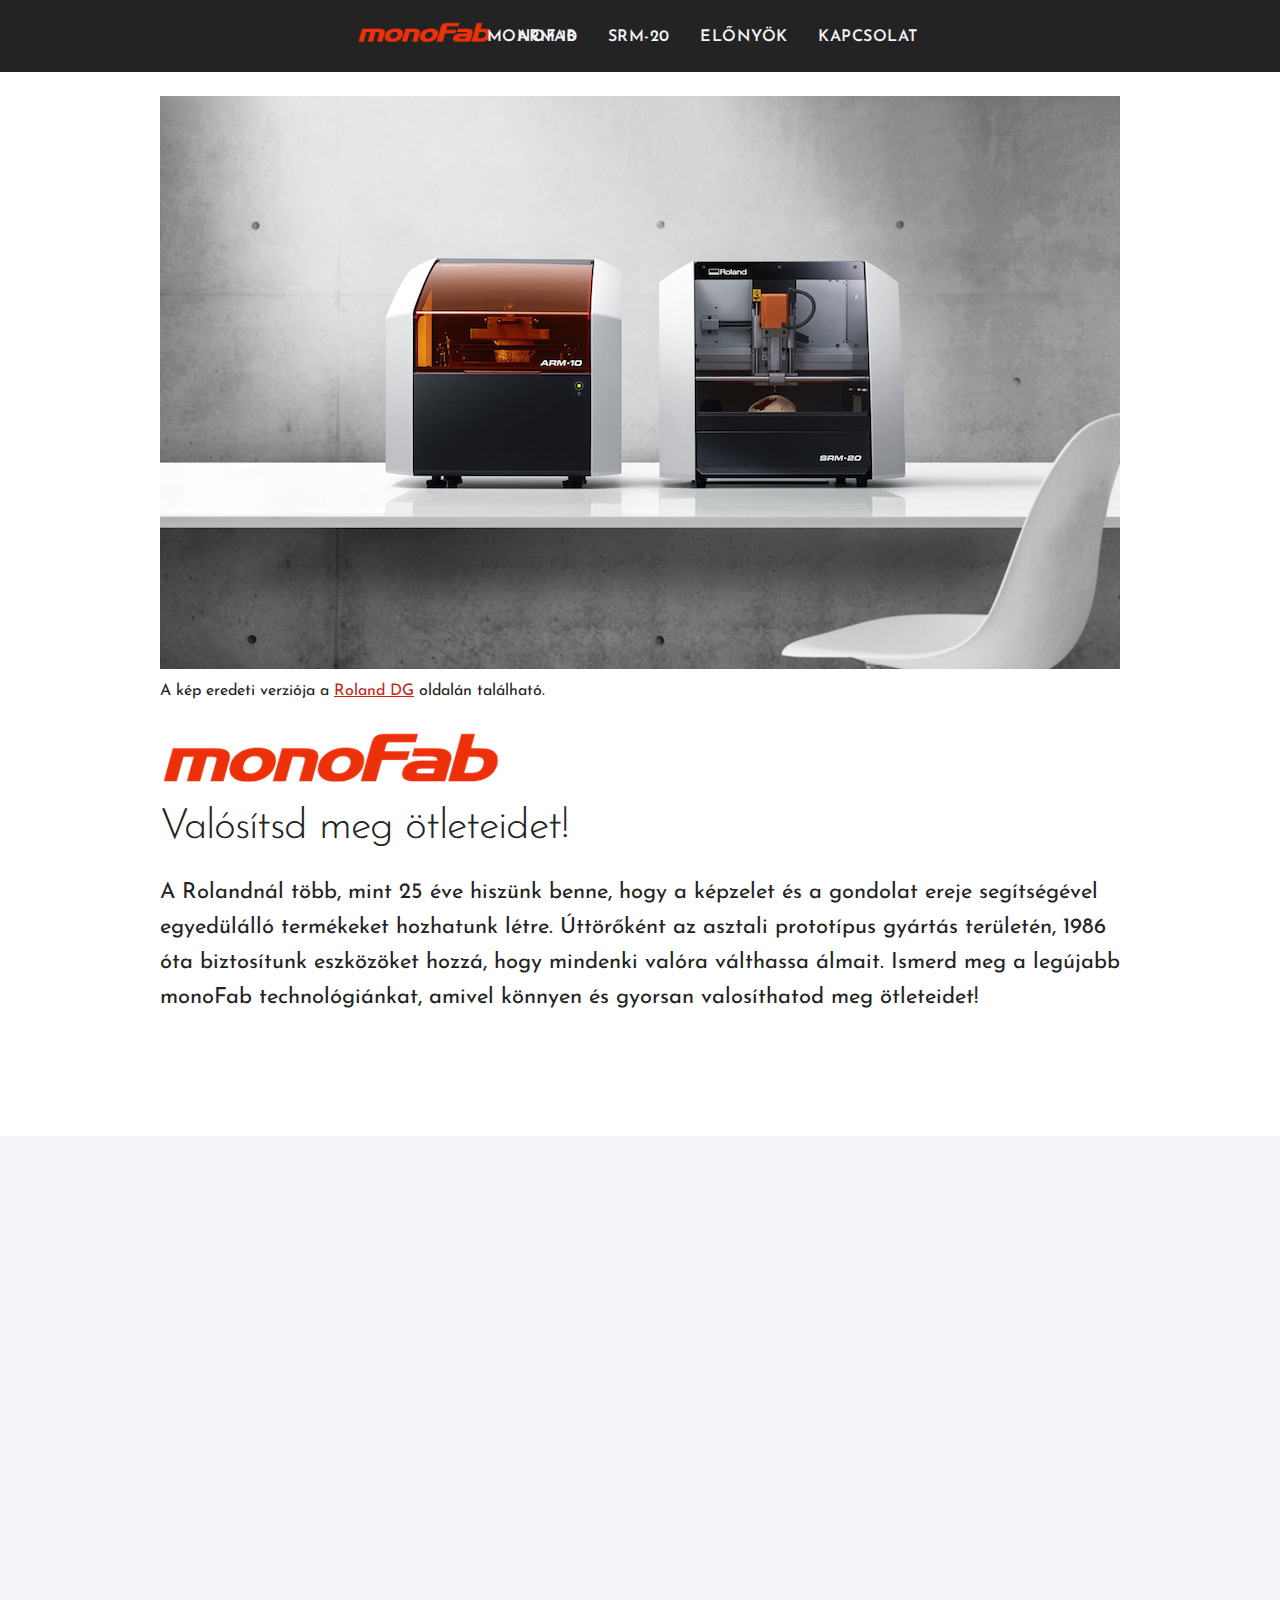
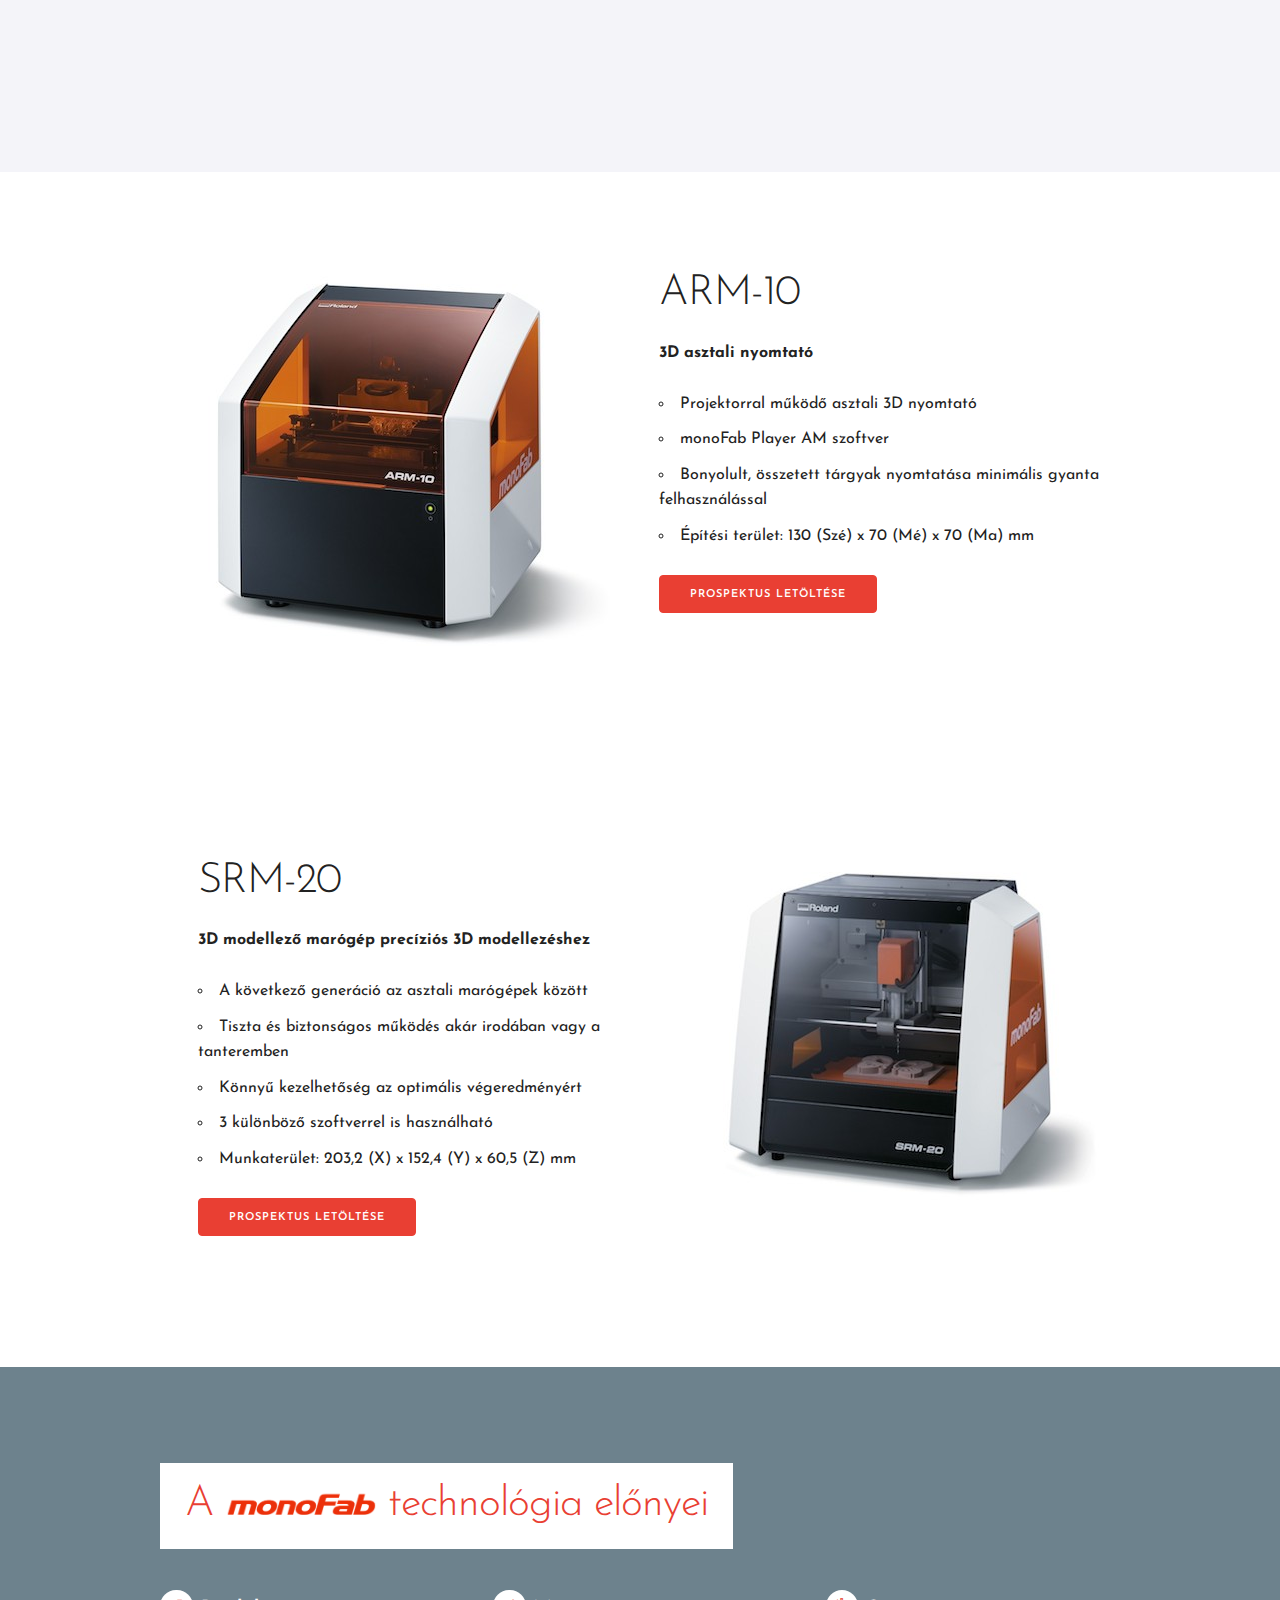
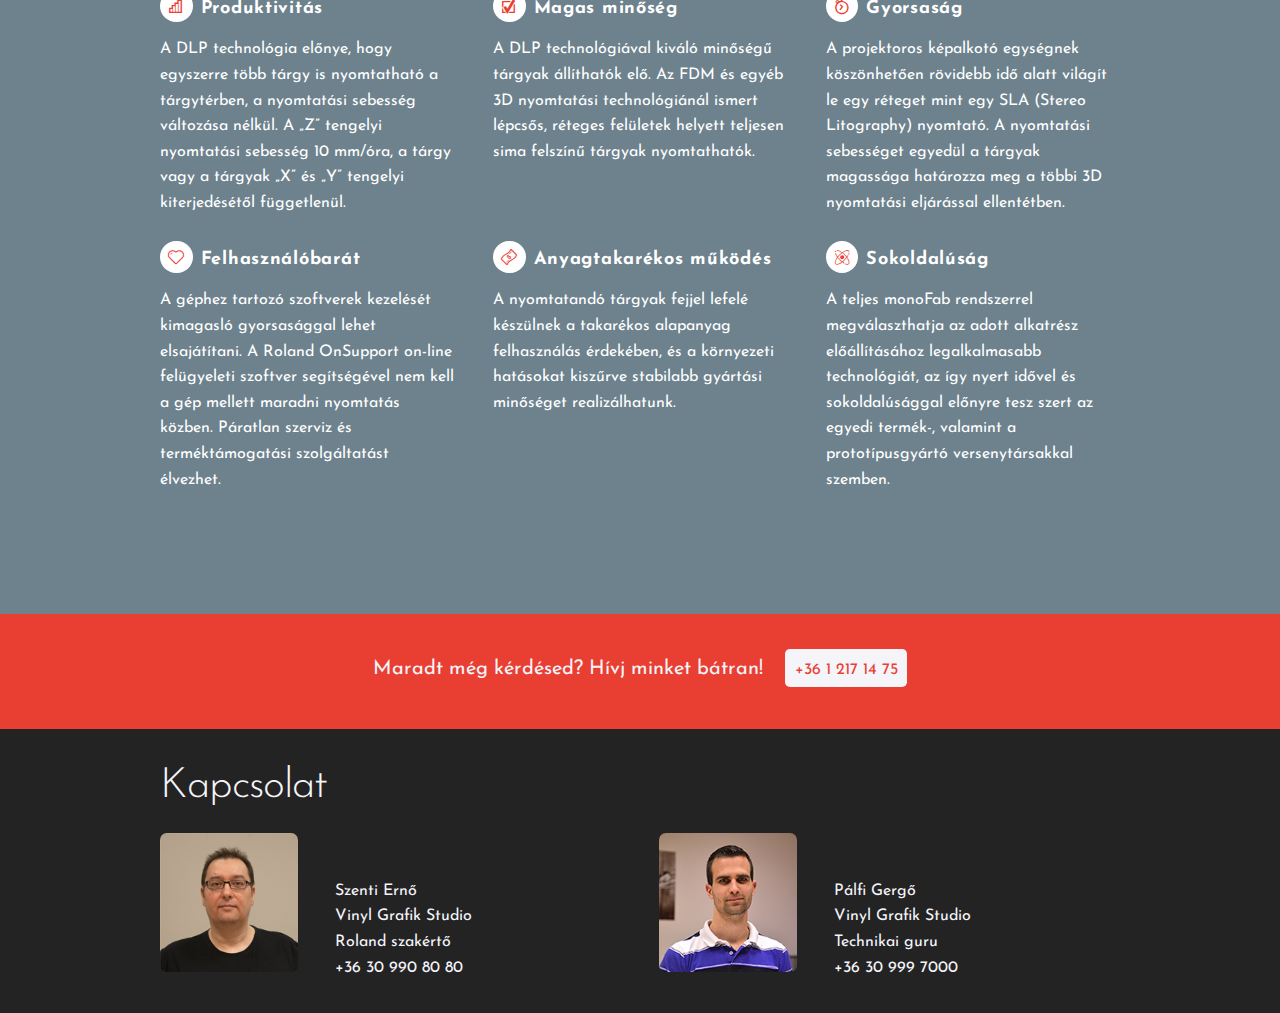
<file: index.html>
<!DOCTYPE html>
<html lang="en">
<head>

  <!-- Basic Page Needs -->
  <meta charset="utf-8">
  <meta http-equiv="X-UA-Compatible" content="IE=edge">
  <title>monoFab</title>
  <meta name="description" content="monoFab 3D Technológia - asztali tervezés és gyártás a Roland DG segítségével">
  <meta name="author" content="Vinyl Grafik Studio">

  <!-- Mobile Specific Metas -->
  <meta name="HandheldFriendly" content="True">
  <meta name="viewport" content="width=device-width, initial-scale=1">

  <!-- Schema.org markup for Google+ -->
  <meta itemprop="name" content="monoFab - 3D prototípusgyártás">
  <meta itemprop="description" content="monoFab 3D Technológia - asztali tervezés és gyártás a Roland DG segítségével">
  <meta itemprop="image" content="/images/monofab_3d.jpg">

  <!-- Twitter Card data -->
  <meta name="twitter:card" content="summary_large_image">
  <meta name="twitter:title" content="monoFab - 3D prototípusgyártás">
  <meta name="twitter:description" content="monoFab 3D Technológia - asztali tervezés és gyártás a Roland DG segítségével">
  <!-- Twitter summary card with large image must be at least 280x150px -->
  <meta name="twitter:image:src" content="/images/monofab_3d.jpg">

  <!-- Open Graph data -->
  <meta property="og:title" content="monoFab - 3D prototípusgyártás">
  <meta property="og:type" content="blog">
  <meta property="og:url" content="http://www.monofab.hu">
  <meta property="og:image" content="/images/monofab_3d.jpg">
  <meta property="og:description" content="monoFab 3D Technológia - asztali tervezés és gyártás a Roland DG segítségével">
  <meta property="og:site_name" content="monoFab">

  <!-- FONT -->
  <link href="http://fonts.googleapis.com/css?family=Josefin+Sans:300,400,600&subset=latin,latin-ext" rel="stylesheet" type="text/css">

  <!-- CSS -->
  <link rel="stylesheet" href="css/main.min.css">

  <!-- Favicon -->
  <link rel="icon" type="image/png" href="images/favicon.png">

  <!-- Analytics -->
  <script>
    (function(i,s,o,g,r,a,m){i['GoogleAnalyticsObject']=r;i[r]=i[r]||function(){
    (i[r].q=i[r].q||[]).push(arguments)},i[r].l=1*new Date();a=s.createElement(o),
    m=s.getElementsByTagName(o)[0];a.async=1;a.src=g;m.parentNode.insertBefore(a,m)
    })(window,document,'script','//www.google-analytics.com/analytics.js','ga');

    ga('create', 'UA-62587337-1', 'auto');
    ga('send', 'pageview');

  </script>

</head>
<body>

  <!-- Primary Page Layout
  –––––––––––––––––––––––––––––––––––––––––––––––––– -->
  
  <nav>
    <a id="nav-toggle" href="#" aria-hidden="true"><span></span></a>
    <a href="#intro" class="logo">Monofab</a>
    <a href="#arm">ARM-10</a>
    <a href="#srm">SRM-20</a>
    <a href="#tips">Előnyök</a>
    <a href="#cta">Kapcsolat</a>
  </nav>
  <article role="main">
    <!-- Introduction -->
    <section id="intro">
        <div class="container" >
          <figure>
            <img class="u-max-full-width" src="images/monofab_3d.jpg" srcset="images/monofab_3d_m.jpg 1.5x" alt="Roland asztali 3D marógép és 3D nyomtató egy modern környezetben" />
            <figcaption>A kép eredeti verziója a <a href="http://www.rolanddg.com/monofab/concept/index.html">Roland DG</a> oldalán található.</figcaption>
          </figure>
          <h1>monoFab</h1>
          <h2>Valósítsd meg ötleteidet!</h2>
          <p>
            A Rolandnál több, mint 25 éve hiszünk benne, hogy a képzelet és a gondolat ereje segítségével egyedülálló termékeket hozhatunk létre. Úttörőként az asztali prototípus gyártás területén, 1986 óta biztosítunk eszközöket hozzá, hogy mindenki valóra válthassa álmait. Ismerd meg a legújabb monoFab technológiánkat, amivel könnyen és gyorsan valosíthatod meg ötleteidet!
          </p>
        </div>
    </section>

    <!-- Demo video -->
    <section id="video">
      <div class="container">
        <figure class="videowrapper row">
          <iframe width="700" height="394" src="https://www.youtube.com/embed/5RvzdHXL7Gw" frameborder="0" allowfullscreen></iframe>
        </figure>
      </div>
    </section>

    <!-- Product 1: ARM -->
    <section id="arm">
      <div class="container">
        <figure class="six columns">
          <img class="u-max-full-width" src="images/arm-10.jpg" srcset="images/arm-10_m.jpg 1.5x, images/arm-10_l.jpg 2x" alt="Roland ARM-10 3D nyomtató" />
        </figure>
        <div class="six columns">
          <h2>ARM-10</h2>
          <p><strong>3D asztali nyomtató</strong></p>
          <p>
            <ul>
              <li>Projektorral működő asztali 3D nyomtató</li>
              <li>monoFab Player AM szoftver</li>
              <li>Bonyolult, összetett tárgyak nyomtatása minimális gyanta felhasználással</li>
              <li>Építési terület: 130 (Szé) x 70 (Mé) x 70 (Ma) mm</li>
            </ul>
            <a class="button button-primary" href="#">Prospektus letöltése</a>
          </p>
        </div>
      </div>
    </section>

    <!-- Product 2: SRM -->
    <section id="srm">
      <div class="container">
        <figure class="six columns u-pull-right">
          <img class="u-max-full-width" src="images/srm-20.jpg" rcset="images/srm-20_m.jpg 1.5x, images/srm-20_l.jpg 2x" alt="Roland SRM-20 3D marógép" />
        </figure>
        <div class="six columns">
          <h2>SRM-20</h2>
          <p><strong>3D modellező marógép precíziós 3D modellezéshez</strong></p>
          <p>
            <ul>
              <li>A következő generáció az asztali marógépek között</li>
              <li>Tiszta és biztonságos működés akár irodában vagy a tanteremben</li>
              <li>Könnyű kezelhetőség az optimális végeredményért</li>
              <li>3 különböző szoftverrel is használható</li>
              <li>Munkaterület: 203,2 (X) x 152,4 (Y) x 60,5 (Z) mm</li>
            </ul>
            <a class="button button-primary" href="#">Prospektus letöltése</a>
          </p>
        </div>
      </div>
    </section>

    <!-- Advantages -->
    <section id="tips">
      <div class="container">
        <h2 class="row">A <span>monoFab</span> technológia előnyei</h2>
        <div class="row">
          <div class="four columns">
            <h3><span class="icon-connection-empty"></span>Produktivitás</h3>
            <p>
              A DLP technológia előnye, hogy egyszerre több tárgy is nyomtatható a tárgytérben, a nyomtatási sebesség változása nélkül. A „Z” tengelyi nyomtatási sebesség 10 mm/óra, a tárgy vagy a tárgyak „X” és „Y” tengelyi kiterjedésétől függetlenül.
            </p>
          </div>
          <div class="four columns">
            <h3><span class="icon-checkbox-checked"></span>Magas minőség</h3>
            <p>
              A DLP technológiával kiváló minőségű tárgyak állíthatók elő. Az FDM és egyéb 3D nyomtatási technológiánál ismert lépcsős, réteges felületek helyett teljesen sima felszínű tárgyak nyomtathatók.
            </p>
          </div>
          <div class="four columns">
            <h3><span class="icon-stopwatch"></span>Gyorsaság</h3>
            <p>
              A projektoros képalkotó egységnek köszönhetően rövidebb idő alatt világít le egy réteget mint egy SLA (Stereo Litography) nyomtató. A nyomtatási sebességet egyedül a tárgyak magassága határozza meg a többi 3D nyomtatási eljárással ellentétben.
            </p>
          </div>
        </div>
        <div class="row">
          <div class="four columns">
            <h3><span class="icon-heart"></span>Felhasználóbarát</h3>
            <p>
              A géphez tartozó szoftverek kezelését kimagasló gyorsasággal lehet elsajátítani. A Roland OnSupport on-line felügyeleti szoftver segítségével nem kell a gép mellett maradni nyomtatás közben. Páratlan szerviz és terméktámogatási szolgáltatást élvezhet.
            </p>
          </div>
          <div class="four columns">
            <h3><span class="icon-banknote"></span>Anyagtakarékos működés</h3>
            <p>
              A nyomtatandó tárgyak fejjel lefelé készülnek a takarékos alapanyag felhasználás érdekében, és a környezeti hatásokat kiszűrve stabilabb gyártási minőséget realizálhatunk.
            </p>
          </div>
          <div class="four columns">
            <h3><span class="icon-atom"></span>Sokoldalúság</h3>
            <p>
              A teljes monoFab rendszerrel megválaszthatja az adott alkatrész előállításához legalkalmasabb technológiát, az így nyert idővel és sokoldalúsággal előnyre tesz szert az egyedi termék-, valamint a prototípusgyártó versenytársakkal szemben.
            </p>
          </div>
        </div>
      </div>
    </section>
    <!-- CTA -->
    <section id="cta">
      <div class="container">
        <p>Maradt még kérdésed? Hívj minket bátran! <span class="phone">+36 1 217 14 75</span></p>
        
      </div>
    </section>
  </article>
  <footer>
    <div class="container">
      <h2>Kapcsolat</h2>
      <div class="row">
        <div class="six columns">
          <img src="images/erno.jpg" alt="Szenti Erno"/>
          <div>
            <p>Szenti Ernő</p>
            <p>Vinyl Grafik Studio</p>
            <p>Roland szakértő</p>
            <p>+36 30 990 80 80</p>
          </div>
        </div>
        <div class="six columns">
          <img src="images/gergo.jpg" alt="Palfi Gergo"/>
          <div>
            <p>Pálfi Gergő</p>
            <p>Vinyl Grafik Studio</p>
            <p>Technikai guru</p>
            <p>+36 30 999 7000</p>
          </div>
        </div>
      </div>
    </div>
  </footer>

  <!-- Mobile menu handler -->
  <script>
  document.querySelector("#nav-toggle").addEventListener("click",function(e){e.preventDefault(); var t=this.parentElement.className; this.parentElement.className=t.length>0?"":"active";});var i,otherLinks=document.querySelectorAll("nav a:not(#nav-toggle)"),len=otherLinks.length;for(i=0;len>i;i++)otherLinks[i].addEventListener("click",function(){this.parentElement.className.length>0&&(this.parentElement.className="")});
  </script>

<!-- End Document -->
</body>
</html>
</file>
<file: css/main.min.css>
/*! normalize.css v3.0.2 | MIT License | git.io/normalize */html{font-family:sans-serif;-ms-text-size-adjust:100%;-webkit-text-size-adjust:100%}body{margin:0}article,aside,details,figcaption,figure,footer,header,hgroup,main,menu,nav,section,summary{display:block}audio,canvas,progress,video{display:inline-block;vertical-align:baseline}audio:not([controls]){display:none;height:0}[hidden],template{display:none}a{background-color:transparent}a:active,a:hover{outline:0}abbr[title]{border-bottom:1px dotted}b,strong{font-weight:700}dfn{font-style:italic}h1{margin:.67em 0}mark{background:#ff0;color:#000}small{font-size:80%}sub,sup{font-size:75%;line-height:0;position:relative;vertical-align:baseline}sup{top:-.5em}sub{bottom:-.25em}img{border:0}svg:not(:root){overflow:hidden}hr{-moz-box-sizing:content-box;box-sizing:content-box;height:0}pre{overflow:auto}code,kbd,pre,samp{font-family:monospace,monospace;font-size:1em}button,input,optgroup,select,textarea{color:inherit;font:inherit;margin:0}button{overflow:visible}button,select{text-transform:none}button,html input[type=button],input[type=reset],input[type=submit]{-webkit-appearance:button;cursor:pointer}button[disabled],html input[disabled]{cursor:default}button::-moz-focus-inner,input::-moz-focus-inner{border:0;padding:0}input{line-height:normal}input[type=checkbox],input[type=radio]{box-sizing:border-box;padding:0}input[type=number]::-webkit-inner-spin-button,input[type=number]::-webkit-outer-spin-button{height:auto}input[type=search]{-moz-box-sizing:content-box;-webkit-box-sizing:content-box}input[type=search]::-webkit-search-cancel-button,input[type=search]::-webkit-search-decoration{-webkit-appearance:none}fieldset{border:1px solid silver;margin:0 2px}legend{border:0;padding:0}textarea{overflow:auto}optgroup{font-weight:700}table{border-collapse:collapse;border-spacing:0}.container{position:relative;width:100%;max-width:960px;margin:0 auto;padding:0 20px;box-sizing:border-box}.column,.columns{width:100%;float:left;box-sizing:border-box}@media (min-width:400px){.container{width:85%;padding:0}}@media (min-width:550px){.container{width:80%}.column,.columns{margin-left:4%}.column:first-child,.columns:first-child{margin-left:0}.one.column,.one.columns{width:4.66666666667%}.two.columns{width:13.3333333333%}.three.columns{width:22%}.four.columns{width:30.6666666667%}.five.columns{width:39.3333333333%}.six.columns{width:48%}.seven.columns{width:56.6666666667%}.eight.columns{width:65.3333333333%}.nine.columns{width:74%}.ten.columns{width:82.6666666667%}.eleven.columns{width:91.3333333333%}.twelve.columns{width:100%;margin-left:0}.one-third.column{width:30.6666666667%}.two-thirds.column{width:65.3333333333%}.one-half.column{width:48%}.offset-by-one.column,.offset-by-one.columns{margin-left:8.66666666667%}.offset-by-two.column,.offset-by-two.columns{margin-left:17.3333333333%}.offset-by-three.column,.offset-by-three.columns{margin-left:26%}.offset-by-four.column,.offset-by-four.columns{margin-left:34.6666666667%}.offset-by-five.column,.offset-by-five.columns{margin-left:43.3333333333%}.offset-by-six.column,.offset-by-six.columns{margin-left:52%}.offset-by-seven.column,.offset-by-seven.columns{margin-left:60.6666666667%}.offset-by-eight.column,.offset-by-eight.columns{margin-left:69.3333333333%}.offset-by-nine.column,.offset-by-nine.columns{margin-left:78%}.offset-by-ten.column,.offset-by-ten.columns{margin-left:86.6666666667%}.offset-by-eleven.column,.offset-by-eleven.columns{margin-left:95.3333333333%}.offset-by-one-third.column,.offset-by-one-third.columns{margin-left:34.6666666667%}.offset-by-two-thirds.column,.offset-by-two-thirds.columns{margin-left:69.3333333333%}.offset-by-one-half.column,.offset-by-one-half.columns{margin-left:52%}}html{font-size:62.5%}body{line-height:1.6;font-weight:400;font-family:"Josefin Sans",HelveticaNeue,"Helvetica Neue",Helvetica,Arial,sans-serif;color:#222}h1,h2,h3,h4,h5,h6{margin-top:0;margin-bottom:2rem;font-weight:300}h1{font-size:4rem;line-height:1.2;letter-spacing:-.1rem}h2{font-size:3.6rem;line-height:1.25;letter-spacing:-.1rem}h3{font-size:3rem;line-height:1.3;letter-spacing:-.1rem}h4{font-size:2.4rem;line-height:1.35;letter-spacing:-.08rem}h5{font-size:1.8rem;line-height:1.5;letter-spacing:-.05rem}h6{font-size:1.5rem;line-height:1.6;letter-spacing:0}@media (min-width:550px){h1{font-size:5rem}h2{font-size:4.2rem}h3{font-size:3.6rem}h4{font-size:3rem}h5{font-size:2.4rem}h6{font-size:1.5rem}}p{margin-top:0}a{color:#C7251A}a:hover{color:#0FA0CE}.button,button,input[type=button],input[type=reset],input[type=submit]{display:inline-block;height:38px;padding:0 30px;color:#555;text-align:center;font-size:11px;font-weight:600;line-height:38px;letter-spacing:.1rem;text-transform:uppercase;text-decoration:none;white-space:nowrap;background-color:transparent;border-radius:4px;border:1px solid #bbb;cursor:pointer;box-sizing:border-box}.button:focus,.button:hover,button:focus,button:hover,input[type=button]:focus,input[type=button]:hover,input[type=reset]:focus,input[type=reset]:hover,input[type=submit]:focus,input[type=submit]:hover{color:#333;border-color:#888}.button.button-primary,button.button-primary,input[type=button].button-primary,input[type=reset].button-primary,input[type=submit].button-primary{color:#FFF;background-color:#E93F33;border-color:#E93F33}.button.button-primary:focus,.button.button-primary:hover,button.button-primary:focus,button.button-primary:hover,input[type=button].button-primary:focus,input[type=button].button-primary:hover,input[type=reset].button-primary:focus,input[type=reset].button-primary:hover,input[type=submit].button-primary:focus,input[type=submit].button-primary:hover{color:#FFF;background-color:#C7251A;border-color:#C7251A}input[type=email],input[type=text],input[type=tel],input[type=url],input[type=password],input[type=number],input[type=search],select,textarea{height:38px;padding:6px 10px;background-color:#fff;border:1px solid #D1D1D1;border-radius:4px;box-shadow:none;box-sizing:border-box}input[type=email],input[type=text],input[type=tel],input[type=url],input[type=password],input[type=number],input[type=search],textarea{-webkit-appearance:none;-moz-appearance:none;appearance:none}textarea{min-height:65px;padding-top:6px;padding-bottom:6px}input[type=email]:focus,input[type=text]:focus,input[type=tel]:focus,input[type=url]:focus,input[type=password]:focus,input[type=number]:focus,input[type=search]:focus,select:focus,textarea:focus{border:1px solid #E93F33}label,legend{display:block;margin-bottom:.5rem;font-weight:600}fieldset{padding:0;border-width:0}input[type=checkbox],input[type=radio]{display:inline}label>.label-body{display:inline-block;margin-left:.5rem;font-weight:400}ul{list-style:circle inside}ol{list-style:decimal inside}ol,ul{padding-left:0;margin-top:0}ol ol,ol ul,ul ol,ul ul{margin:1.5rem 0 1.5rem 3rem;font-size:90%}li{margin-bottom:1rem}code{padding:.2rem .5rem;margin:0 .2rem;font-size:90%;white-space:nowrap;background:#F1F1F1;border:1px solid #E1E1E1;border-radius:4px}pre>code{display:block;padding:1rem 1.5rem;white-space:pre}td,th{padding:12px 15px;text-align:left;border-bottom:1px solid #E1E1E1}td:first-child,th:first-child{padding-left:0}td:last-child,th:last-child{padding-right:0}.button,button{margin-bottom:1rem}fieldset,input,select,textarea{margin-bottom:1.5rem}blockquote,dl,figure,form,ol,p,pre,table,ul{margin-bottom:2.5rem}.u-full-width{width:100%;box-sizing:border-box}.u-max-full-width{max-width:100%;box-sizing:border-box}.u-pull-right{float:right}.u-pull-left{float:left}hr{margin-top:3rem;margin-bottom:3.5rem;border-width:0;border-top:1px solid #E1E1E1}.container:after,.row:after,.u-cf{content:"";display:table;clear:both}@font-face{font-family:icomoon;src:url(../fonts/icomoon.eot?st81lv);src:url(../fonts/icomoon.eot?#iefixst81lv) format('embedded-opentype'),url(../fonts/icomoon.woff?st81lv) format('woff'),url(../fonts/icomoon.ttf?st81lv) format('truetype'),url(../fonts/icomoon.svg?st81lv#icomoon) format('svg');font-weight:400;font-style:normal}[class*=" icon-"],[class^=icon-]{font-family:icomoon;speak:none;font-style:normal;font-weight:400;font-variant:normal;text-transform:none;line-height:1;-webkit-font-smoothing:antialiased;-moz-osx-font-smoothing:grayscale}.icon-connection-empty:before{content:"\e600"}.icon-checkbox-checked:before{content:"\e601"}.icon-stopwatch:before{content:"\e602"}.icon-atom:before{content:"\e604"}.icon-heart:before{content:"\e605"}.icon-banknote:before{content:"\e603"}*,body{box-sizing:border-box;font-size:16px}nav{height:4.5em;overflow:hidden;text-align:center;background:#232323;padding:.8em 0;position:fixed;top:0;display:block;box-sizing:border-box;width:100%;z-index:1000}nav.active{height:auto}nav a{display:block;width:60%;margin:0 auto;text-transform:uppercase;text-decoration:none;font-weight:600;color:#f4f4f9;line-height:2.3em;padding:.4em .8em;letter-spacing:.03em}nav a.logo{height:3em;background-image:url(../images/monofab_logo.png);background-size:150px;background-repeat:no-repeat;background-position:center .5em;text-indent:100%}nav a:focus,nav a:hover{background-color:#323232;color:#f4f4f9}#nav-toggle{position:absolute;left:1.4em;top:1.2em;width:35px;cursor:pointer;padding:10px 35px 16px 0}#nav-toggle span,#nav-toggle span:after,#nav-toggle span:before{cursor:pointer;border-radius:1px;height:5px;width:35px;background:#fff;position:absolute;display:block;content:''}#nav-toggle span:before{top:-10px}#nav-toggle span:after{bottom:-10px}#nav-toggle span,#nav-toggle span:after,#nav-toggle span:before{transition:all 500ms ease-in-out}#nav-toggle:focus,#nav-toggle:hover,.active #nav-toggle span{background-color:transparent}.active #nav-toggle span:after,.active #nav-toggle span:before{top:0}.active #nav-toggle span:before{-ms-transform:rotate(45deg);-webkit-transform:rotate(45deg);transform:rotate(45deg)}.active #nav-toggle span:after{-ms-transform:rotate(-45deg);-webkit-transform:rotate(-45deg);transform:rotate(-45deg);bottom:0}section{padding:6em 0}figure{margin:0}.videowrapper{float:none;clear:both;box-sizing:border-box;width:100%;max-width:700px;position:relative;padding-bottom:56.25%;height:0}.videowrapper iframe{position:absolute;top:0;left:0;width:100%;height:100%}h1{box-sizing:border-box;width:34rem;height:5.3rem;max-width:100%;background:url(../images/monofab_logo.png) no-repeat;background-size:100%;margin-top:.5em;text-indent:100%;overflow:hidden}#video{background:#f4f4f9}#tips{background:#6d828d}#tips h2{display:inline-block;width:auto;padding:.4em .6em;background:#fff;color:#e93f33;margin-bottom:1em;vertical-align:baseline}#tips h2 span{display:inline-block;font-size:4rem;width:15rem;height:3.55rem;background:url(../images/monofab_logo.png) 0 .3em/100% auto no-repeat;text-indent:100%;overflow:hidden;white-space:nowrap}#tips h3,#tips p{color:#fff}#tips h3{font-size:1.8rem;margin-bottom:.6em;font-weight:700;letter-spacing:.04em;line-height:2em;word-break:break-all}#tips h3 span{background:#fff;color:#e93f33;padding:.5em;border-radius:1em;margin-right:.5em}#cta{background:#e93f33;padding:2.4em 0;text-align:center}#cta p{color:#f4f4f9;font-size:2rem;margin-bottom:.3em}#cta span.phone{background:#f4f4f9;padding:.8em .6em .6em;color:#e93f33;border-radius:.3em;margin-left:1em;white-space:nowrap}footer{background:#232323;color:#f4f4f9;padding:2em 0}footer .six div,footer img{display:inline-block}footer img{width:30%;height:auto;border-radius:5%;margin-right:2em}footer .six div p{margin:0}@media (min-width:550px){nav a{display:inline-block;width:auto}nav a.logo{width:150px;background-size:90%}#nav-toggle{display:none}}@media (min-width:750px){.videowrapper{margin:0 auto}}@media (min-width:1000px){.videowrapper{padding-bottom:46.25%}#intro p{font-size:22px}}
</file>
